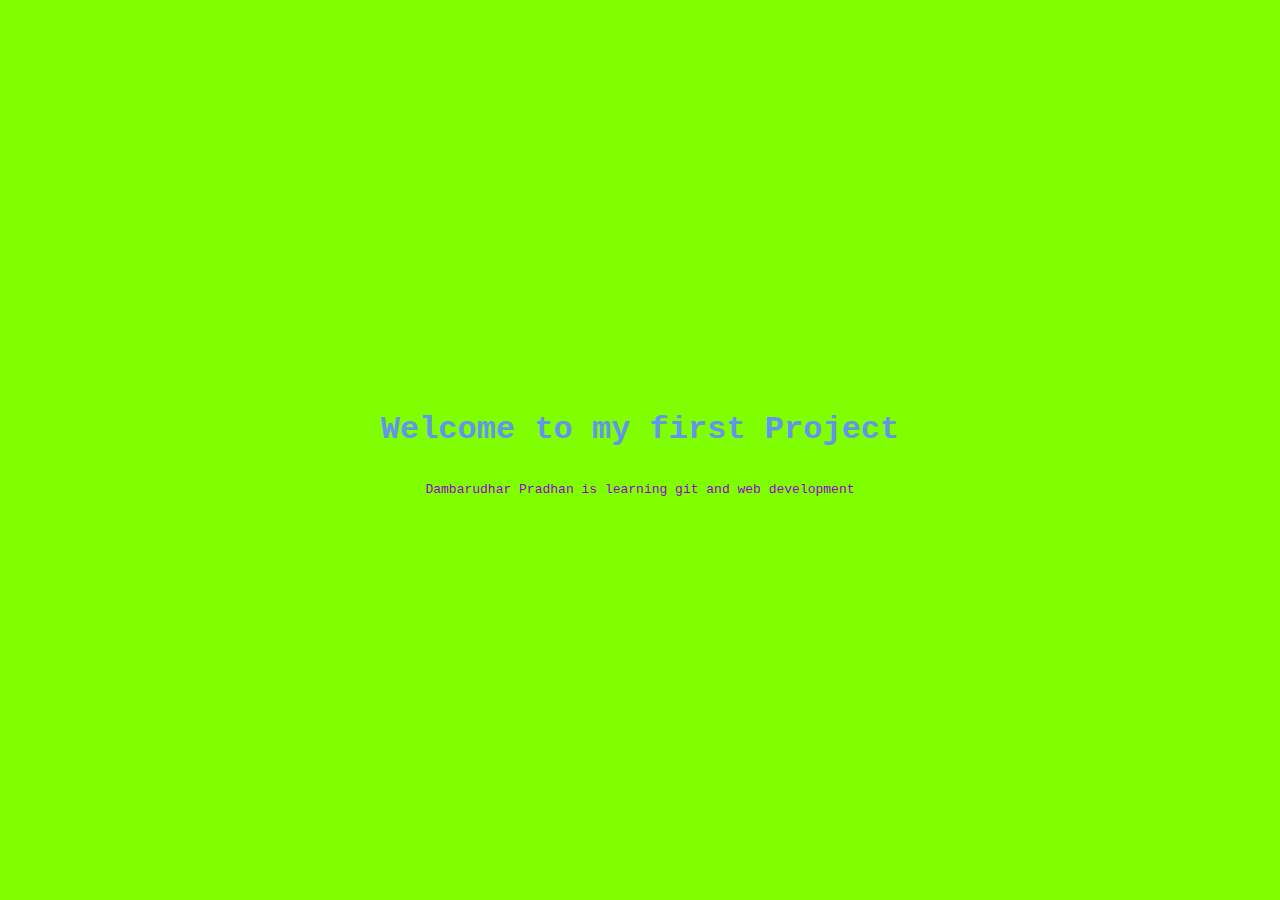
<file: index.html>
<!DOCTYPE html>
<html lang="en">
<head>
    <meta charset="UTF-8">
    <meta name="viewport" content="width=device-width, initial-scale=1.0">
    <title>Document</title>
    <link rel="stylesheet" href="./style.css">
</head>
<body>
    <h1>Welcome to my first Project</h1>
    <p>Dambarudhar Pradhan is learning git and web development</p>
</body>
</html>
</file>
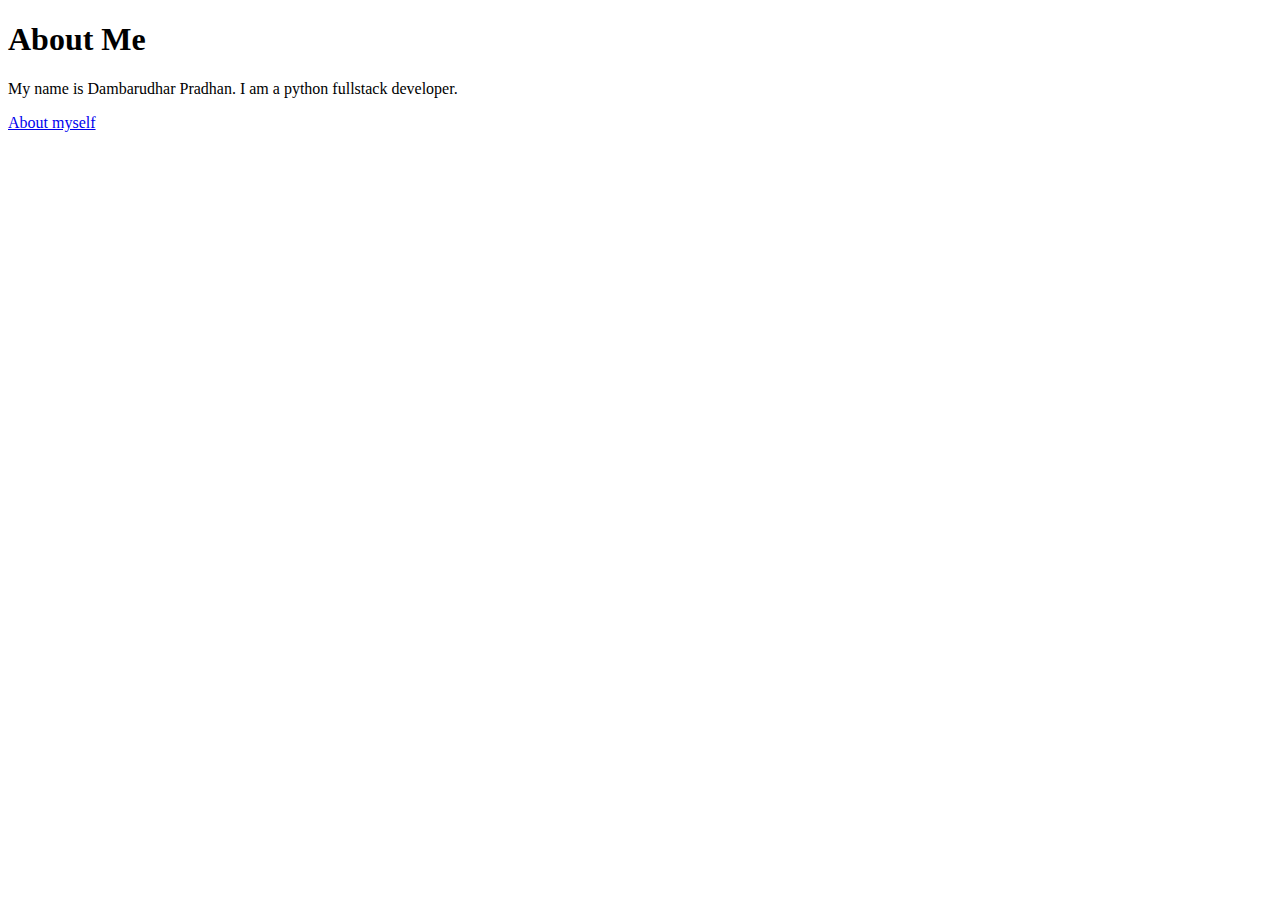
<file: about.html>
<!DOCTYPE html>
<html lang="en">
<head>
    <meta charset="UTF-8">
    <meta name="viewport" content="width=device-width, initial-scale=1.0">
    <title>Document</title>
</head>
<body>
    <h1>About Me</h1>
    <p>My name is Dambarudhar Pradhan. I am a python fullstack developer.</p>
    <a href="./about.html">About myself</a>
</body>
</html>
</file>
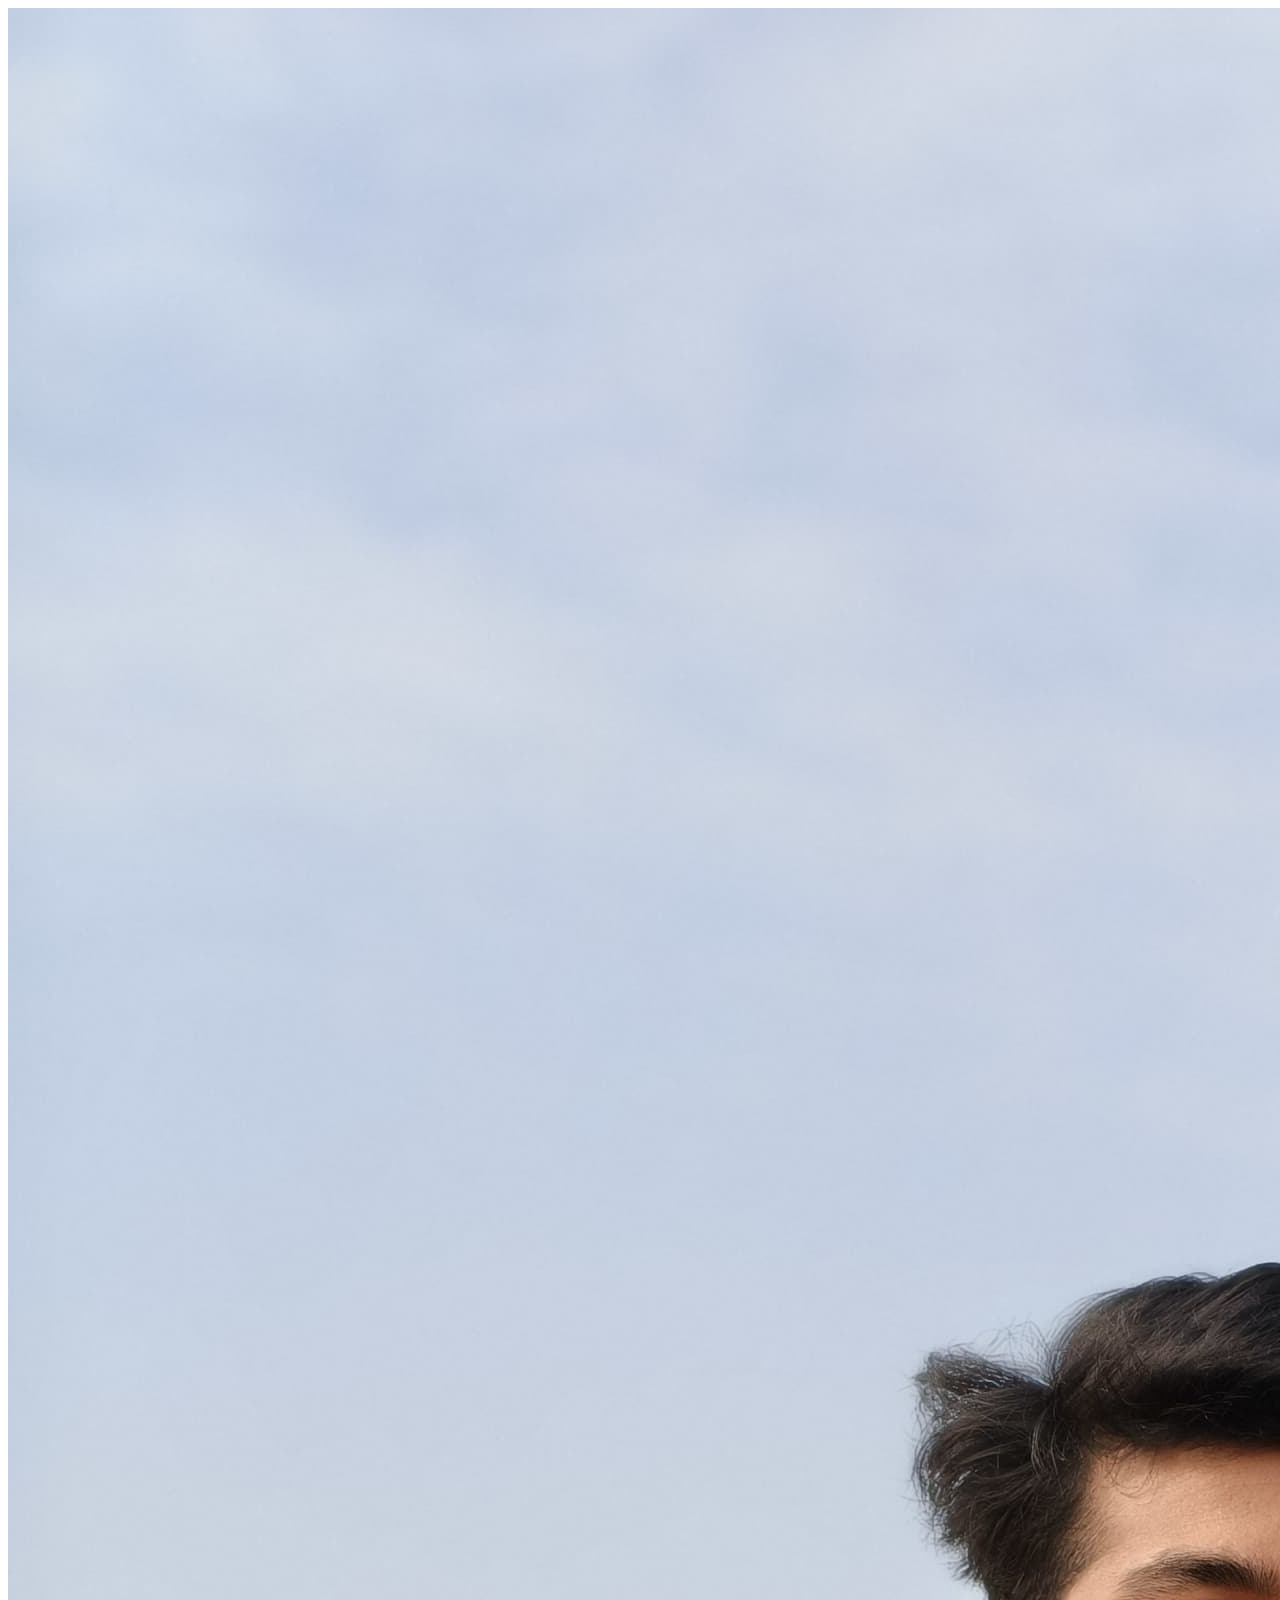
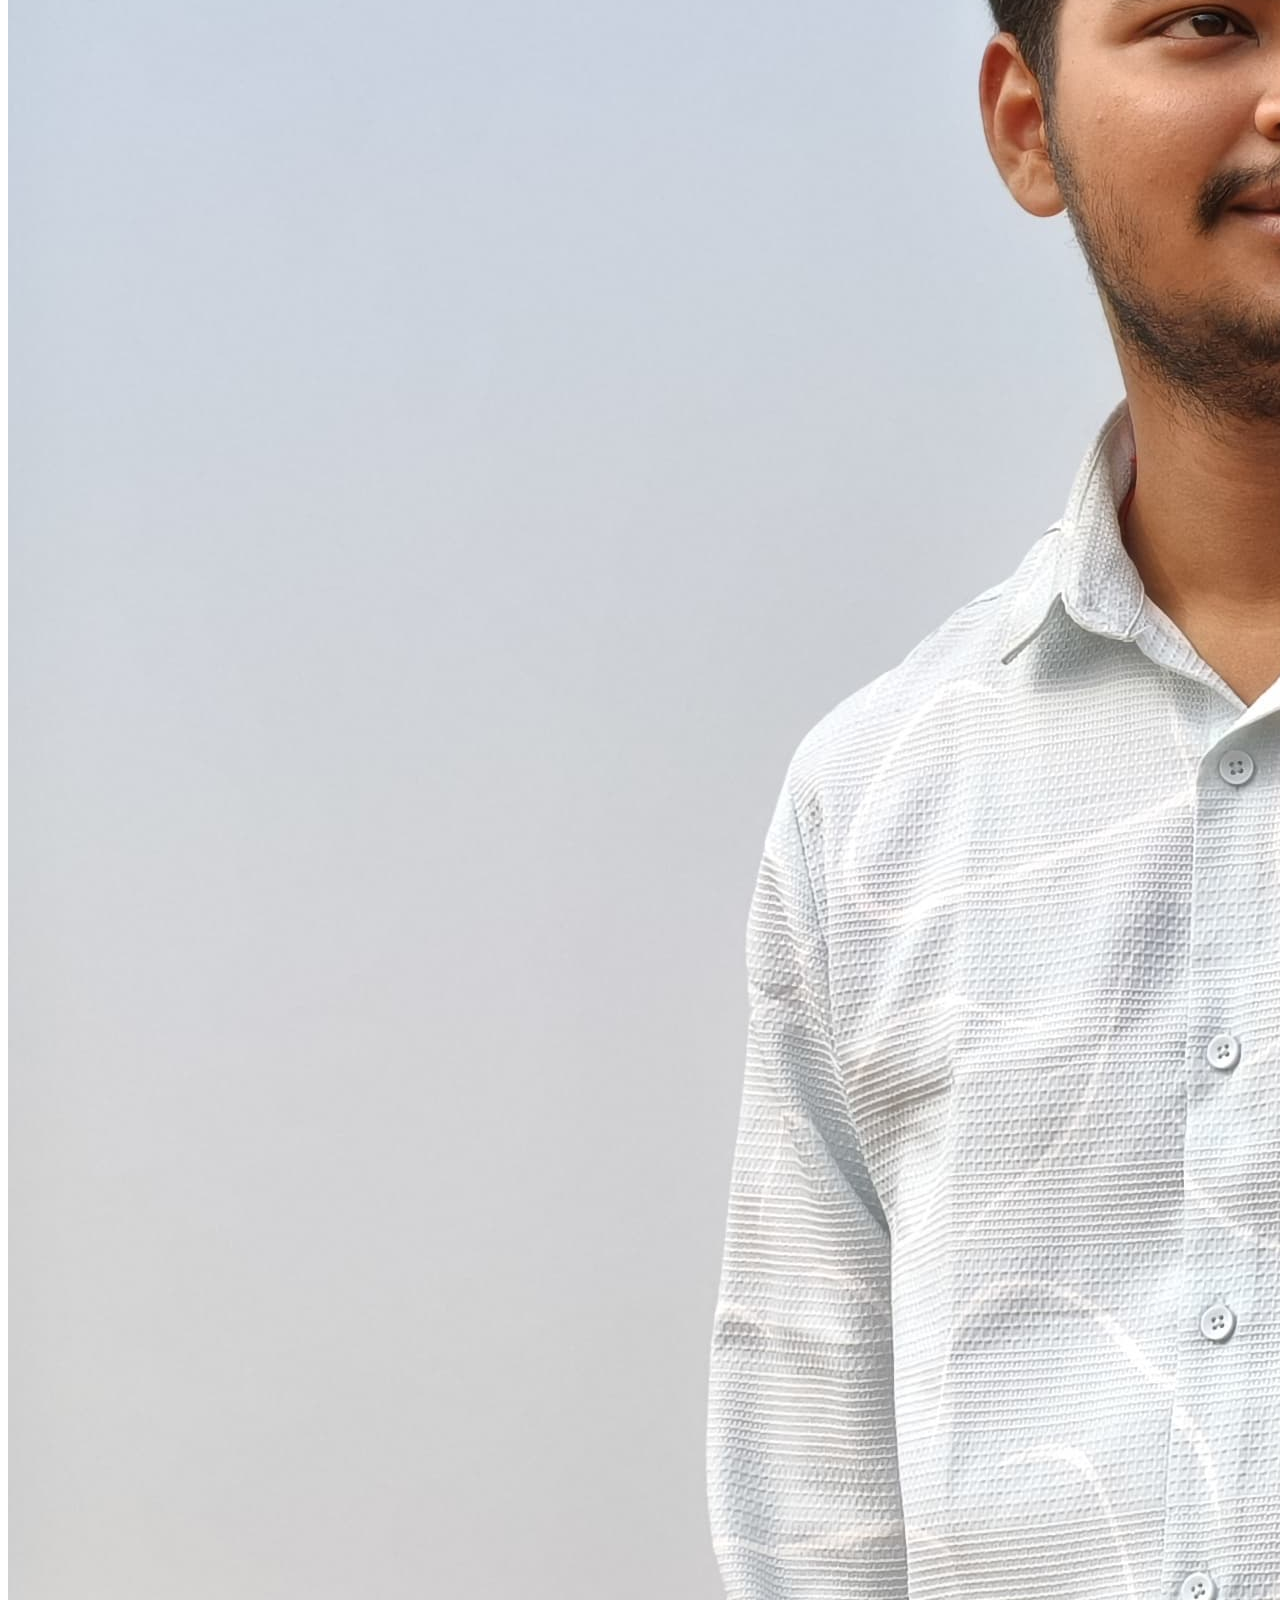
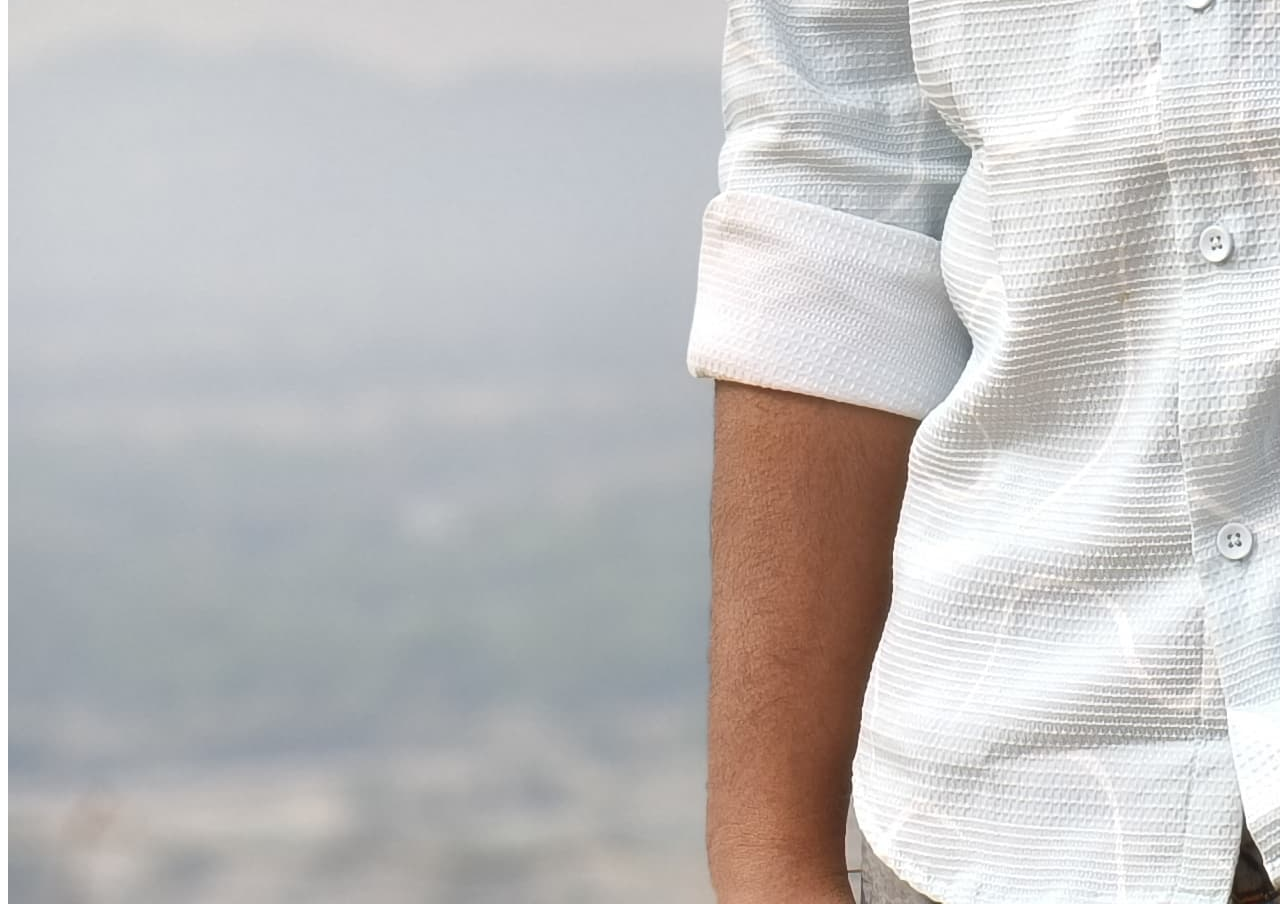
<file: myphoto.html>
<!DOCTYPE html>
<html lang="en">
<head>
    <meta charset="UTF-8">
    <meta name="viewport" content="width=device-width, initial-scale=1.0">
    <title>Document</title>
</head>
<body>
    <img src="./my image.jpg" alt="Dambarudhar Pradhan">
</body>
</html>
</file>
<file: style.css>
body{
    background-color: chartreuse;
    font-family: 'Courier New', Courier, monospace;
    display: flex;
    flex-direction: column;
    align-items: center;
    justify-content: center;
    height: 100vh;
    margin: 0%;
}

h1{
    color: cornflowerblue;
}

p{
    font-size: small;
    color: darkviolet;
}
</file>
